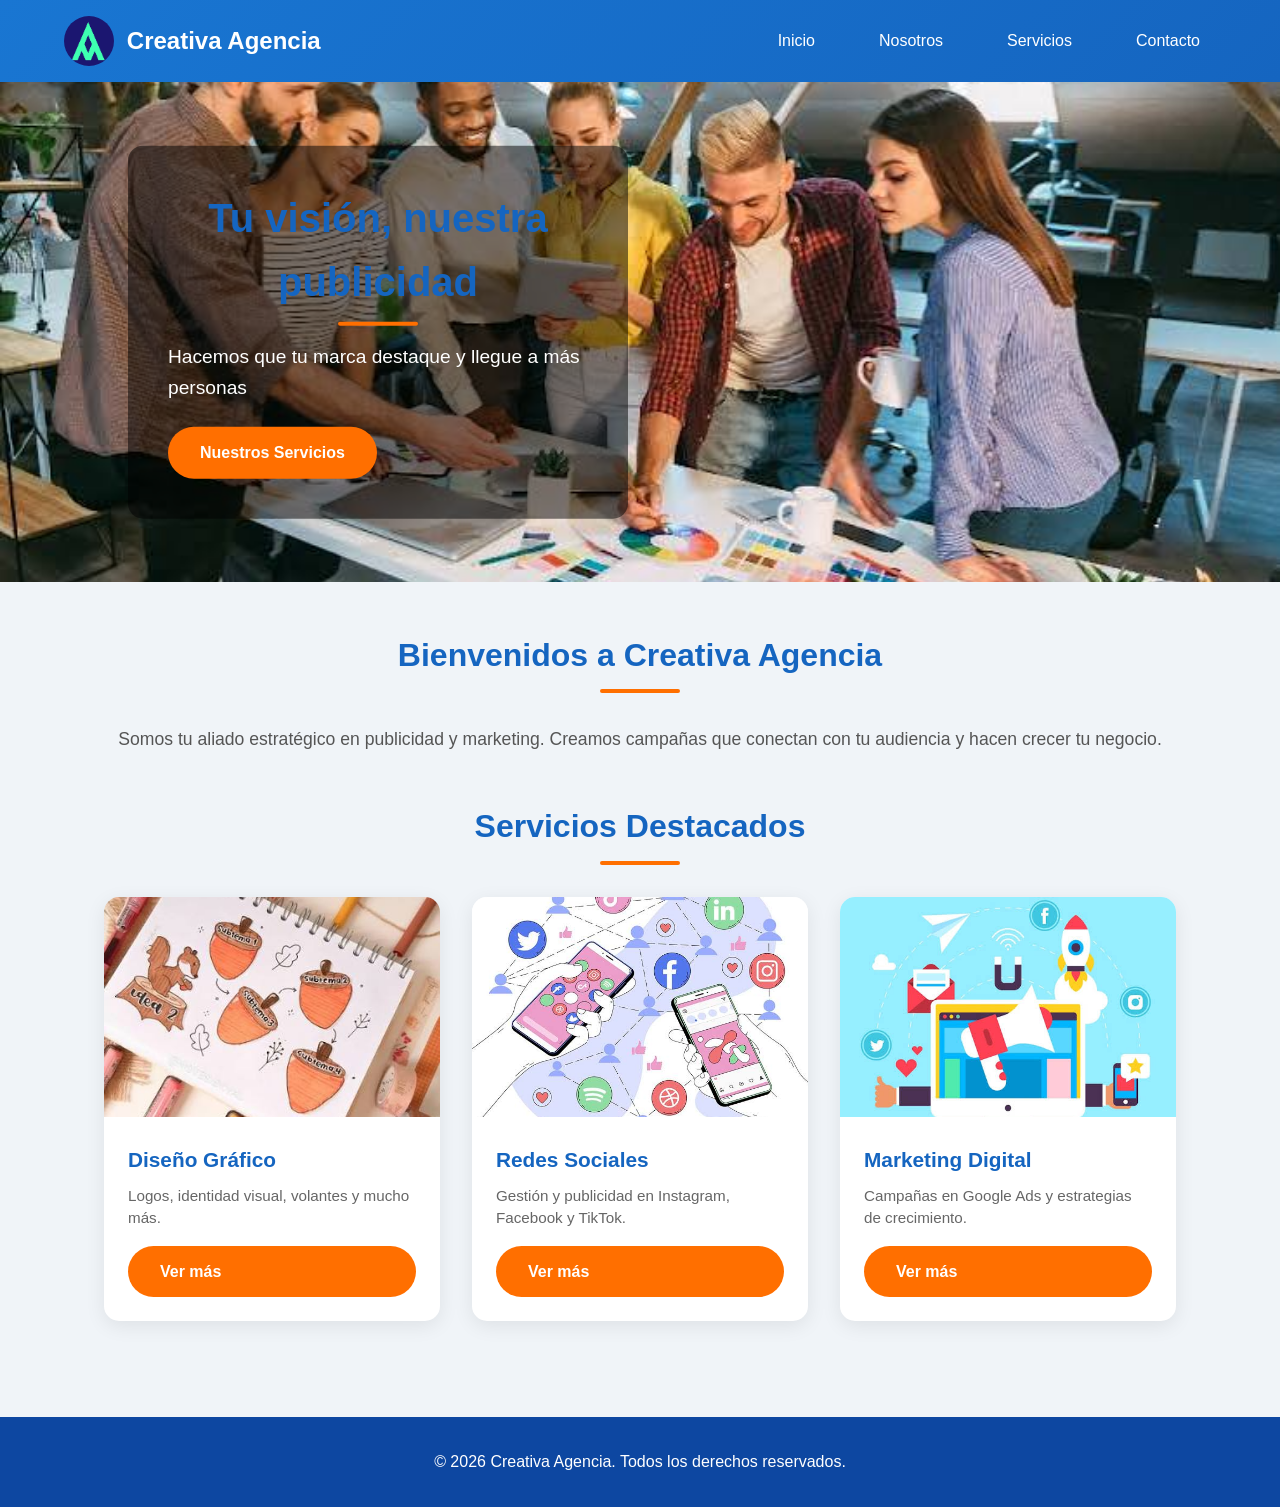
<file: index.html>
<!DOCTYPE html>
<html lang="es">
<head>
    <meta charset="UTF-8">
    <meta name="viewport" content="width=device-width, initial-scale=1.0">
    <title>Creativa Agencia — Inicio</title>
    <link rel="stylesheet" href="assets/css/style.css">
</head>
<body>
    <header>
        <div class="logo">
            <img src="assets/img/logo.png" alt="Logo Creativa Agencia">
            <h1>Creativa Agencia</h1>
        </div>
        <nav>
            <ul>
                <li><a href="index.html">Inicio</a></li>
                <li><a href="nosotros.html">Nosotros</a></li>
                <li><a href="servicios.html">Servicios</a></li>
                <li><a href="contacto.html">Contacto</a></li>
            </ul>
        </nav>
    </header>

    <section class="banner">
        <img src="assets/img/banner.jpg" alt="Publicidad creativa que hace crecer tu negocio">
        <div class="banner-texto">
            <h2>Tu visión, nuestra publicidad</h2>
            <p>Hacemos que tu marca destaque y llegue a más personas</p>
            <a href="servicios.html" class="btn">Nuestros Servicios</a>
        </div>
    </section>

    <main>
        <section class="bienvenida">
            <h2>Bienvenidos a Creativa Agencia</h2>
            <p>Somos tu aliado estratégico en publicidad y marketing. Creamos campañas que conectan con tu audiencia y hacen crecer tu negocio.</p>
        </section>

        <section class="destacados">
            <h2>Servicios Destacados</h2>
            <div class="grid-servicios">
                <div class="tarjeta">
                    <img src="assets/img/servicios/serv1.jpg" alt="Diseño Gráfico">
                    <h3>Diseño Gráfico</h3>
                    <p>Logos, identidad visual, volantes y mucho más.</p>
                    <a href="servicios.html" class="btn">Ver más</a>
                </div>
                <div class="tarjeta">
                    <img src="assets/img/servicios/serv2.jpg" alt="Publicidad en Redes Sociales">
                    <h3>Redes Sociales</h3>
                    <p>Gestión y publicidad en Instagram, Facebook y TikTok.</p>
                    <a href="servicios.html" class="btn">Ver más</a>
                </div>
                <div class="tarjeta">
                    <img src="assets/img/servicios/serv3.jpg" alt="Marketing Digital">
                    <h3>Marketing Digital</h3>
                    <p>Campañas en Google Ads y estrategias de crecimiento.</p>
                    <a href="servicios.html" class="btn">Ver más</a>
                </div>
            </div>
        </section>
    </main>

    <footer>
        <p>&copy; 2026 Creativa Agencia. Todos los derechos reservados.</p>
    </footer>
</body>
</html>
</file>
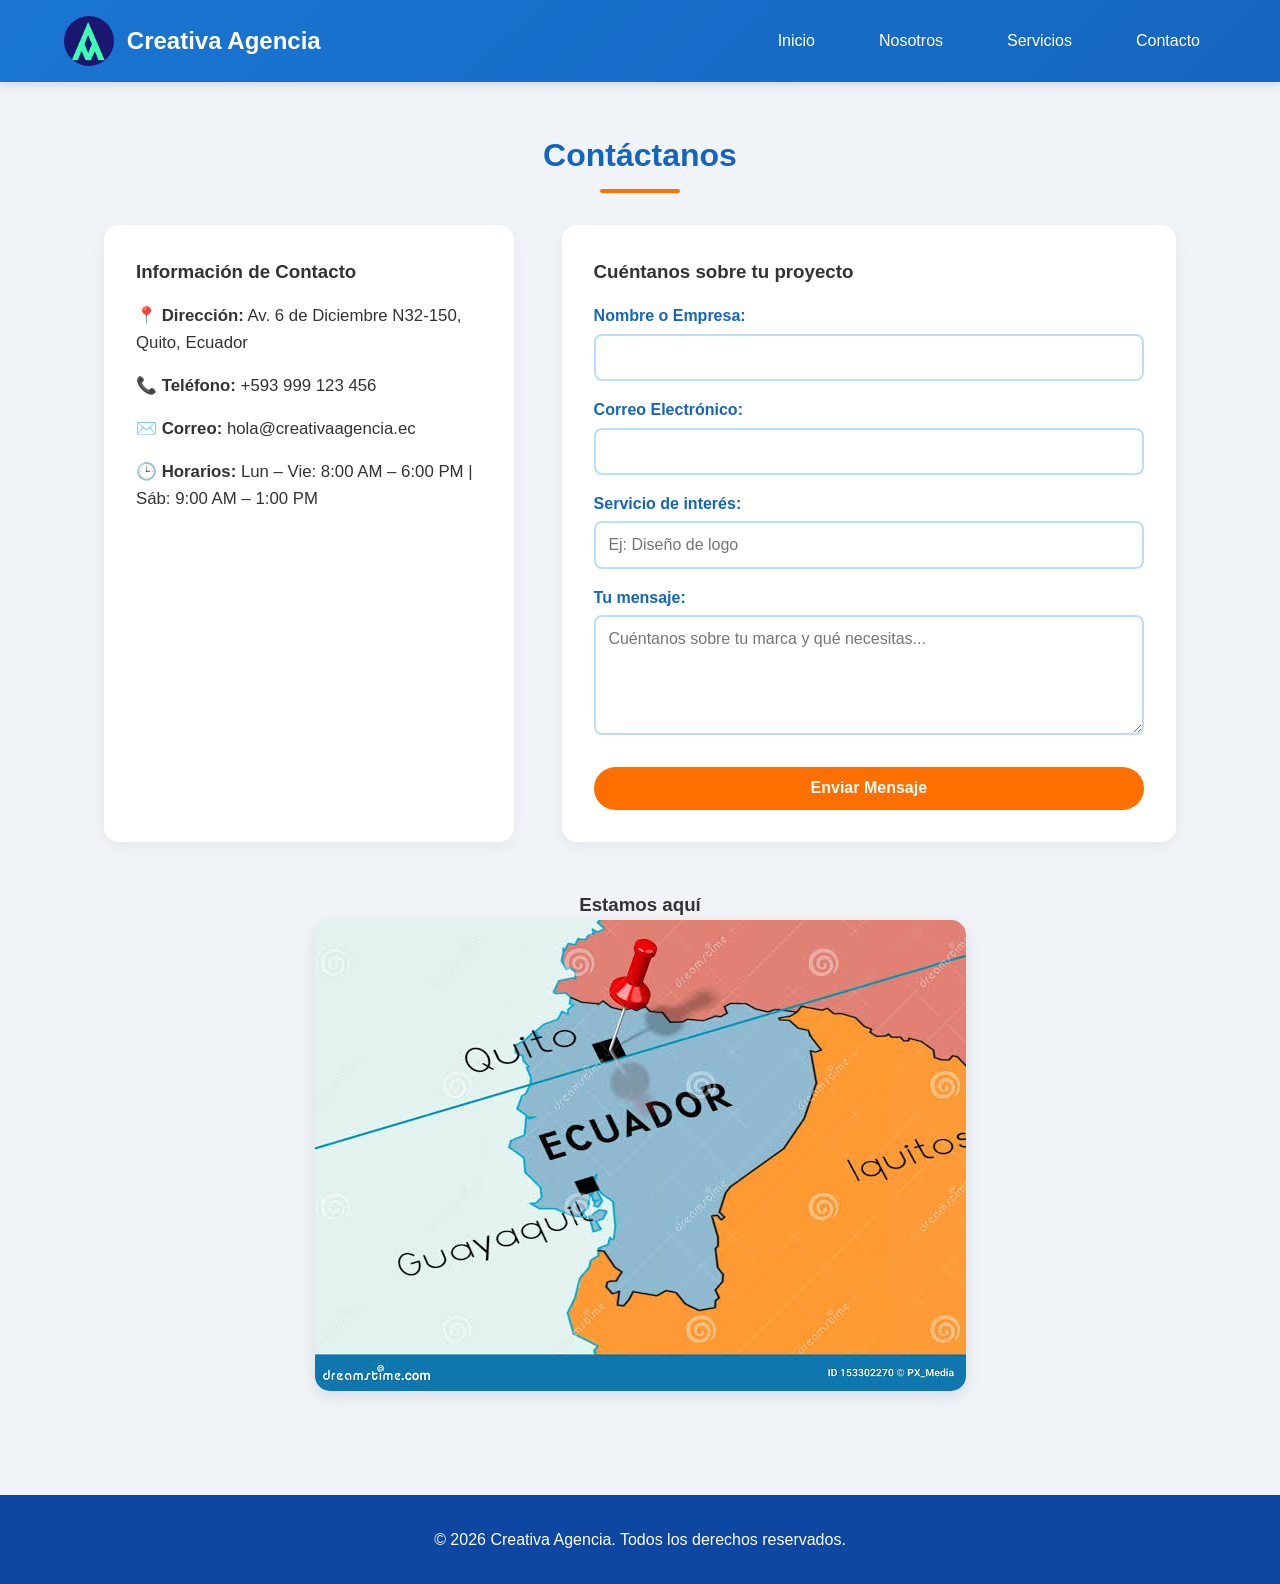
<file: contacto.html>
<!DOCTYPE html>
<html lang="es">
<head>
    <meta charset="UTF-8">
    <meta name="viewport" content="width=device-width, initial-scale=1.0">
    <title>Contacto — Creativa Agencia</title>
    <link rel="stylesheet" href="assets/css/style.css">
</head>
<body>
    <header>
        <div class="logo">
            <img src="assets/img/logo.png" alt="Logo Creativa Agencia">
            <h1>Creativa Agencia</h1>
        </div>
        <nav>
            <ul>
                <li><a href="index.html">Inicio</a></li>
                <li><a href="nosotros.html">Nosotros</a></li>
                <li><a href="servicios.html">Servicios</a></li>
                <li><a href="contacto.html">Contacto</a></li>
            </ul>
        </nav>
    </header>

    <main class="contacto">
        <h2>Contáctanos</h2>

        <div class="contenedor-contacto">
            <div class="info-contacto">
                <h3>Información de Contacto</h3>
                <p><strong>📍 Dirección:</strong> Av. 6 de Diciembre N32-150, Quito, Ecuador</p>
                <p><strong>📞 Teléfono:</strong> +593 999 123 456</p>
                <p><strong>✉️ Correo:</strong> hola@creativaagencia.ec</p>
                <p><strong>🕒 Horarios:</strong> Lun – Vie: 8:00 AM – 6:00 PM | Sáb: 9:00 AM – 1:00 PM</p>
            </div>

            <div class="formulario-contacto">
                <h3>Cuéntanos sobre tu proyecto</h3>
                <form>
                    <label for="nombre">Nombre o Empresa:</label>
                    <input type="text" id="nombre" name="nombre" required>

                    <label for="correo">Correo Electrónico:</label>
                    <input type="email" id="correo" name="correo" required>

                    <label for="asunto">Servicio de interés:</label>
                    <input type="text" id="asunto" name="asunto" placeholder="Ej: Diseño de logo">

                    <label for="mensaje">Tu mensaje:</label>
                    <textarea id="mensaje" name="mensaje" rows="5" required placeholder="Cuéntanos sobre tu marca y qué necesitas..."></textarea>

                    <button type="submit" class="btn">Enviar Mensaje</button>
                </form>
            </div>
        </div>

        <div class="mapa">
            <h3>Estamos aquí</h3>
            <img src="assets/img/mapa.jpg" alt="Ubicación de Creativa Agencia en el mapa">
        </div>
    </main>

    <footer>
        <p>&copy; 2026 Creativa Agencia. Todos los derechos reservados.</p>
    </footer>
</body>
</html>
</file>
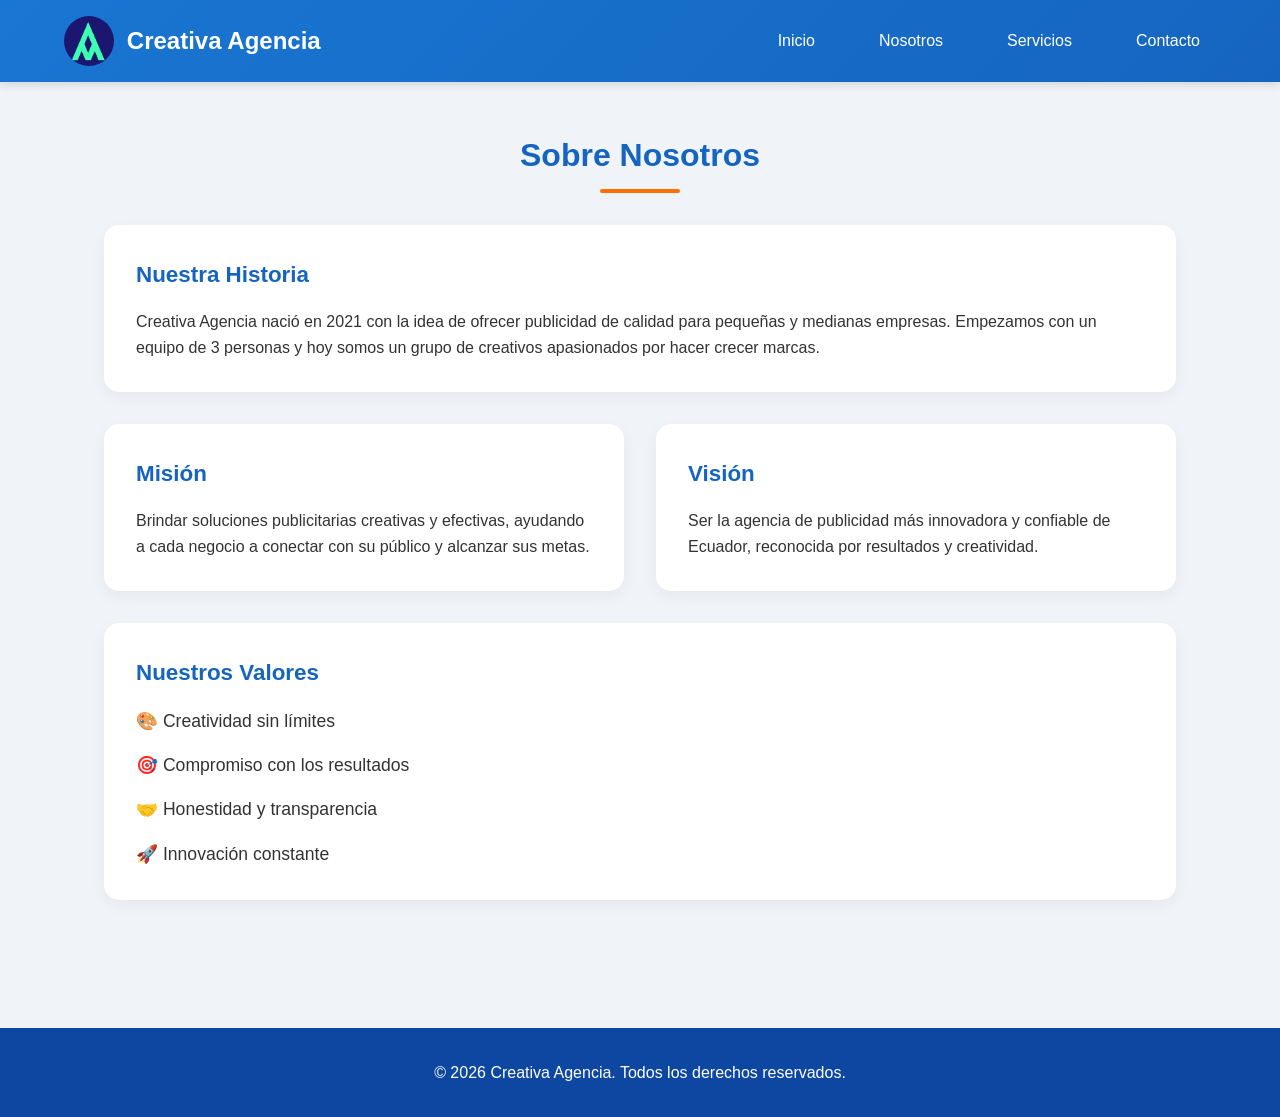
<file: nosotros.html>
<!DOCTYPE html>
<html lang="es">
<head>
    <meta charset="UTF-8">
    <meta name="viewport" content="width=device-width, initial-scale=1.0">
    <title>Nosotros — Creativa Agencia</title>
    <link rel="stylesheet" href="assets/css/style.css">
</head>
<body>
    <header>
        <div class="logo">
            <img src="assets/img/logo.png" alt="Logo Creativa Agencia">
            <h1>Creativa Agencia</h1>
        </div>
        <nav>
            <ul>
                <li><a href="index.html">Inicio</a></li>
                <li><a href="nosotros.html">Nosotros</a></li>
                <li><a href="servicios.html">Servicios</a></li>
                <li><a href="contacto.html">Contacto</a></li>
            </ul>
        </nav>
    </header>

    <main class="nosotros">
        <h2>Sobre Nosotros</h2>

        <section class="historia">
            <h3>Nuestra Historia</h3>
            <p>Creativa Agencia nació en 2021 con la idea de ofrecer publicidad de calidad para pequeñas y medianas empresas. Empezamos con un equipo de 3 personas y hoy somos un grupo de creativos apasionados por hacer crecer marcas.</p>
        </section>

        <section class="mision-vision">
            <div class="columna">
                <h3>Misión</h3>
                <p>Brindar soluciones publicitarias creativas y efectivas, ayudando a cada negocio a conectar con su público y alcanzar sus metas.</p>
            </div>
            <div class="columna">
                <h3>Visión</h3>
                <p>Ser la agencia de publicidad más innovadora y confiable de Ecuador, reconocida por resultados y creatividad.</p>
            </div>
        </section>

        <section class="valores">
            <h3>Nuestros Valores</h3>
            <ul>
                <li>🎨 Creatividad sin límites</li>
                <li>🎯 Compromiso con los resultados</li>
                <li>🤝 Honestidad y transparencia</li>
                <li>🚀 Innovación constante</li>
            </ul>
        </section>
    </main>

    <footer>
        <p>&copy; 2026 Creativa Agencia. Todos los derechos reservados.</p>
    </footer>
</body>
</html>
</file>
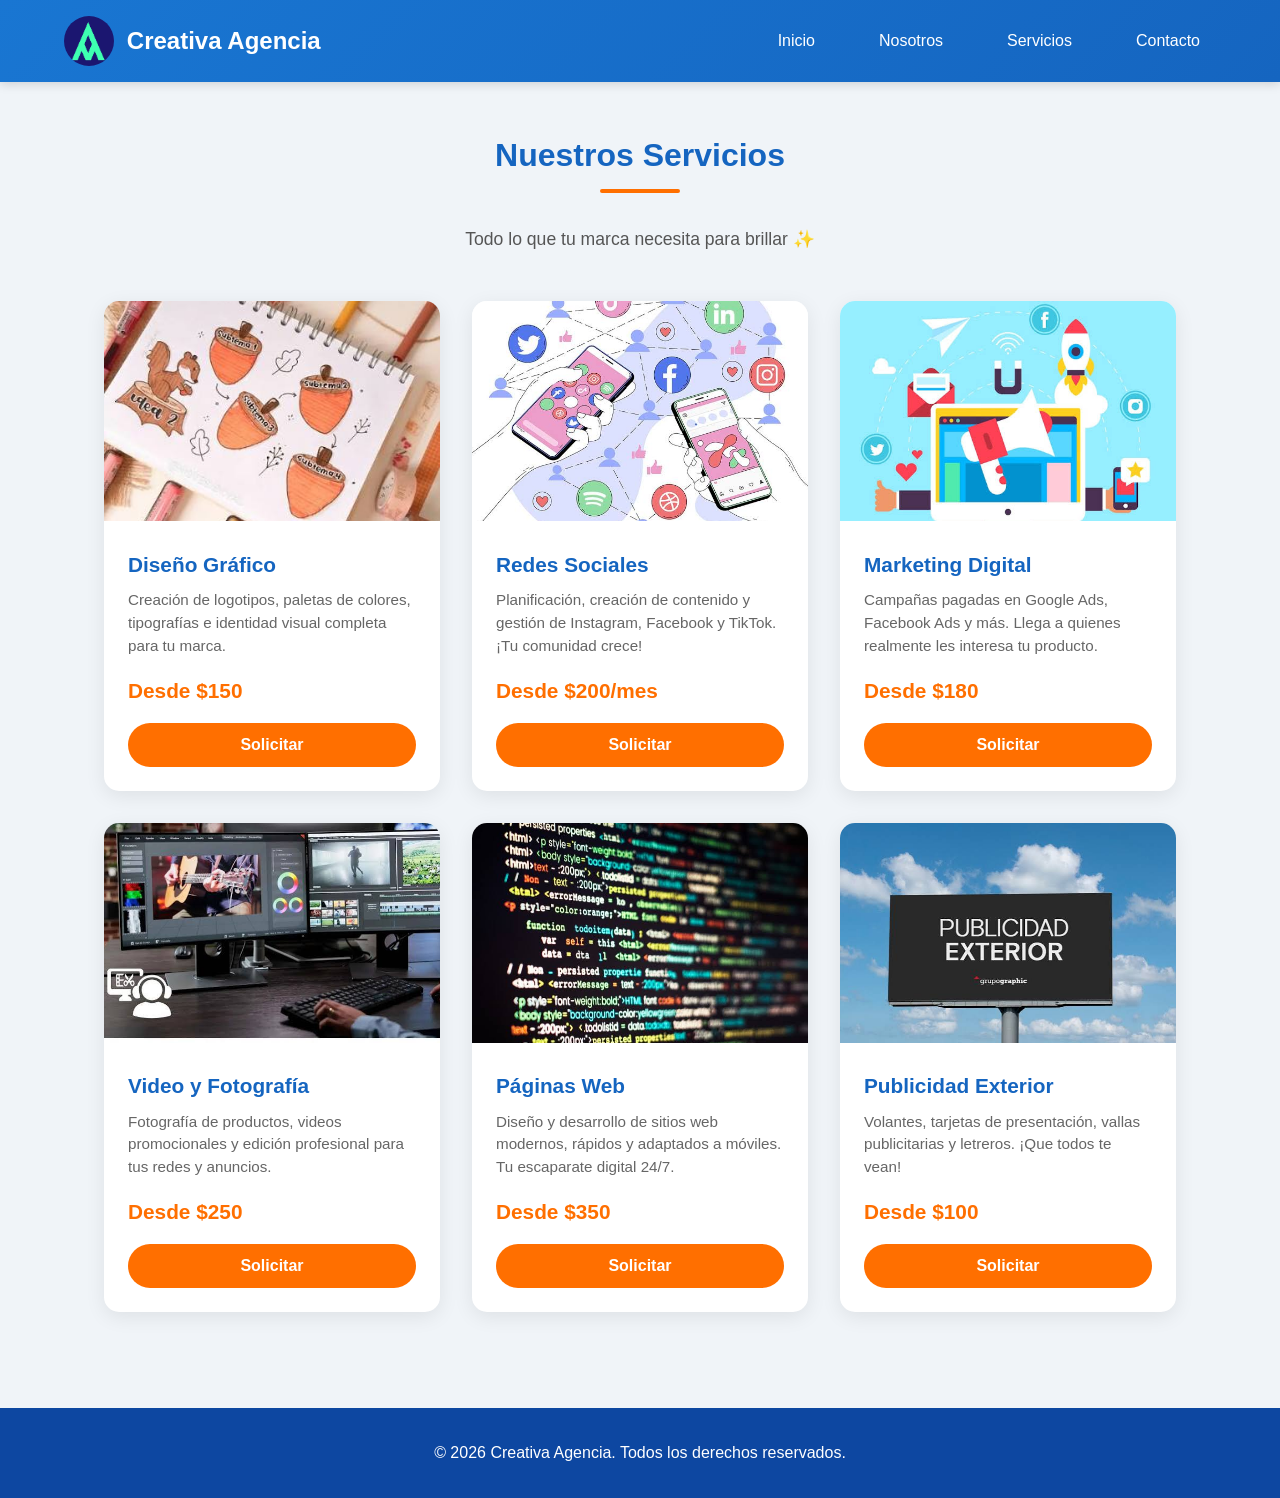
<file: servicios.html>
<!DOCTYPE html>
<html lang="es">
<head>
    <meta charset="UTF-8">
    <meta name="viewport" content="width=device-width, initial-scale=1.0">
    <title>Servicios — Creativa Agencia</title>
    <link rel="stylesheet" href="assets/css/style.css">
</head>
<body>
    <header>
        <div class="logo">
            <img src="assets/img/logo.png" alt="Logo Creativa Agencia">
            <h1>Creativa Agencia</h1>
        </div>
        <nav>
            <ul>
                <li><a href="index.html">Inicio</a></li>
                <li><a href="nosotros.html">Nosotros</a></li>
                <li><a href="servicios.html">Servicios</a></li>
                <li><a href="contacto.html">Contacto</a></li>
            </ul>
        </nav>
    </header>

    <main class="servicios">
        <h2>Nuestros Servicios</h2>
        <p class="subtitulo">Todo lo que tu marca necesita para brillar ✨</p>

        <div class="grid-servicios">
            <div class="tarjeta">
                <img src="assets/img/servicios/serv1.jpg" alt="Diseño Gráfico e Identidad Visual">
                <h3>Diseño Gráfico</h3>
                <p>Creación de logotipos, paletas de colores, tipografías e identidad visual completa para tu marca.</p>
                <span class="precio">Desde $150</span>
                <button class="btn">Solicitar</button>
            </div>

            <div class="tarjeta">
                <img src="assets/img/servicios/serv2.jpg" alt="Gestión de Redes Sociales">
                <h3>Redes Sociales</h3>
                <p>Planificación, creación de contenido y gestión de Instagram, Facebook y TikTok. ¡Tu comunidad crece!</p>
                <span class="precio">Desde $200/mes</span>
                <button class="btn">Solicitar</button>
            </div>

            <div class="tarjeta">
                <img src="assets/img/servicios/serv3.jpg" alt="Publicidad en Google y Redes">
                <h3>Marketing Digital</h3>
                <p>Campañas pagadas en Google Ads, Facebook Ads y más. Llega a quienes realmente les interesa tu producto.</p>
                <span class="precio">Desde $180</span>
                <button class="btn">Solicitar</button>
            </div>

            <div class="tarjeta">
                <img src="assets/img/servicios/serv4.jpg" alt="Producción de Video y Fotografía">
                <h3>Video y Fotografía</h3>
                <p>Fotografía de productos, videos promocionales y edición profesional para tus redes y anuncios.</p>
                <span class="precio">Desde $250</span>
                <button class="btn">Solicitar</button>
            </div>

            <div class="tarjeta">
                <img src="assets/img/servicios/serv5.jpg" alt="Desarrollo de Páginas Web">
                <h3>Páginas Web</h3>
                <p>Diseño y desarrollo de sitios web modernos, rápidos y adaptados a móviles. Tu escaparate digital 24/7.</p>
                <span class="precio">Desde $350</span>
                <button class="btn">Solicitar</button>
            </div>

            <div class="tarjeta">
                <img src="assets/img/servicios/serv6.jpg" alt="Impresos y Publicidad Exterior">
                <h3>Publicidad Exterior</h3>
                <p>Volantes, tarjetas de presentación, vallas publicitarias y letreros. ¡Que todos te vean!</p>
                <span class="precio">Desde $100</span>
                <button class="btn">Solicitar</button>
            </div>
        </div>
    </main>

    <footer>
        <p>&copy; 2026 Creativa Agencia. Todos los derechos reservados.</p>
    </footer>
</body>
</html>
</file>
<file: assets/css/style.css>
/* === RESET GENERAL === */
* {
    margin: 0;
    padding: 0;
    box-sizing: border-box;
    font-family: 'Segoe UI', Tahoma, Geneva, Verdana, sans-serif;
}

body {
    line-height: 1.6;
    color: #333;
    background-color: #f0f4f8;
}

a { text-decoration: none; color: inherit; }
ul { list-style: none; }
img { max-width: 100%; height: auto; }

/* === ENCABEZADO === */
header {
    background: linear-gradient(135deg, #1976d2, #1565c0);
    color: white;
    padding: 1rem 5%;
    display: flex;
    justify-content: space-between;
    align-items: center;
    flex-wrap: wrap;
    box-shadow: 0 2px 10px rgba(0,0,0,0.15);
}

.logo {
    display: flex;
    align-items: center;
    gap: 0.8rem;
}

.logo img {
    width: 50px;
    height: 50px;
    border-radius: 50%;
    object-fit: cover;
}

.logo h1 { font-size: 1.5rem; font-weight: 700; }

nav ul { display: flex; gap: 2rem; flex-wrap: wrap; }

nav a {
    font-weight: 500;
    padding: 0.5rem 1rem;
    border-radius: 5px;
    transition: background 0.3s ease;
}

nav a:hover { background: rgba(255,255,255,0.2); }

/* === BOTONES === */
.btn {
    display: inline-block;
    background: #ff6f00;
    color: white;
    padding: 0.8rem 2rem;
    border-radius: 30px;
    font-weight: 600;
    border: none;
    cursor: pointer;
    transition: all 0.3s ease;
    font-size: 1rem;
}

.btn:hover {
    background: #e65100;
    transform: translateY(-2px);
    box-shadow: 0 5px 15px rgba(255, 111, 0, 0.3);
}

/* === BANNER === */
.banner {
    position: relative;
    height: 500px;
    overflow: hidden;
}

.banner img {
    width: 100%;
    height: 100%;
    object-fit: cover;
}

.banner-texto {
    position: absolute;
    top: 50%;
    left: 10%;
    transform: translateY(-50%);
    color: white;
    background: rgba(0,0,0,0.5);
    padding: 2.5rem;
    border-radius: 15px;
    max-width: 500px;
}

.banner-texto h2 { font-size: 2.5rem; margin-bottom: 1rem; }
.banner-texto p { font-size: 1.2rem; margin-bottom: 1.5rem; }

/* === CONTENEDORES GENERALES === */
main {
    max-width: 1200px;
    margin: 0 auto;
    padding: 3rem 5%;
}

h2 {
    text-align: center;
    font-size: 2rem;
    color: #1565c0;
    margin-bottom: 2rem;
    position: relative;
}

h2::after {
    content: '';
    display: block;
    width: 80px;
    height: 4px;
    background: #ff6f00;
    margin: 0.5rem auto 0;
    border-radius: 2px;
}

.bienvenida, .subtitulo {
    text-align: center;
    font-size: 1.1rem;
    color: #555;
    margin-bottom: 3rem;
}

/* === GRID DE SERVICIOS === */
.grid-servicios {
    display: grid;
    grid-template-columns: repeat(auto-fit, minmax(320px, 1fr));
    gap: 2rem;
}

.tarjeta {
    background: white;
    border-radius: 15px;
    overflow: hidden;
    box-shadow: 0 5px 20px rgba(0,0,0,0.08);
    transition: transform 0.3s ease, box-shadow 0.3s ease;
}

.tarjeta:hover {
    transform: translateY(-8px);
    box-shadow: 0 10px 30px rgba(25, 118, 210, 0.15);
}

.tarjeta img {
    width: 100%;
    height: 220px;
    object-fit: cover;
}

.tarjeta h3 {
    font-size: 1.3rem;
    color: #1565c0;
    padding: 1.2rem 1.5rem 0.5rem;
}

.tarjeta p {
    padding: 0 1.5rem 1rem;
    color: #666;
    font-size: 0.95rem;
    line-height: 1.5;
}

.precio {
    display: block;
    padding: 0 1.5rem 1rem;
    font-size: 1.3rem;
    font-weight: 700;
    color: #ff6f00;
}

.tarjeta .btn { margin: 0 1.5rem 1.5rem; width: calc(100% - 3rem); }

/* === NOSOTROS === */
.nosotros .historia, .nosotros .valores {
    background: white;
    padding: 2rem;
    border-radius: 15px;
    margin-bottom: 2rem;
    box-shadow: 0 5px 15px rgba(0,0,0,0.05);
}

.nosotros h3 {
    color: #1565c0;
    margin-bottom: 1rem;
    font-size: 1.4rem;
}

.mision-vision {
    display: grid;
    grid-template-columns: 1fr 1fr;
    gap: 2rem;
    margin-bottom: 2rem;
}

.columna {
    background: white;
    padding: 2rem;
    border-radius: 15px;
    box-shadow: 0 5px 15px rgba(0,0,0,0.05);
}

.valores ul {
    display: flex;
    flex-direction: column;
    gap: 1rem;
    font-size: 1.1rem;
}

/* === CONTACTO === */
.contenedor-contacto {
    display: grid;
    grid-template-columns: 1fr 1.5fr;
    gap: 3rem;
    margin-bottom: 3rem;
}

.info-contacto, .formulario-contacto {
    background: white;
    padding: 2rem;
    border-radius: 15px;
    box-shadow: 0 5px 15px rgba(0,0,0,0.05);
}

.info-contacto p { margin: 1rem 0; font-size: 1.05rem; }

form label {
    display: block;
    margin: 1rem 0 0.3rem;
    font-weight: 600;
    color: #1565c0;
}

form input, form textarea {
    width: 100%;
    padding: 0.8rem;
    border: 2px solid #bbdefb;
    border-radius: 8px;
    font-size: 1rem;
    transition: border-color 0.3s;
}

form input:focus, form textarea:focus {
    outline: none;
    border-color: #1976d2;
}

form .btn { margin-top: 1.5rem; width: 100%; }

.mapa { text-align: center; margin-top: 3rem; }
.mapa img { border-radius: 15px; box-shadow: 0 5px 15px rgba(0,0,0,0.1); }

/* === PIE DE PÁGINA === */
footer {
    background: #0d47a1;
    color: white;
    text-align: center;
    padding: 2rem;
    margin-top: 3rem;
}

/* === RESPONSIVE ✅ === */
@media (max-width: 900px) {
    header { flex-direction: column; gap: 1rem; }
    .banner-texto { left: 5%; right: 5%; max-width: 100%; }
    .mision-vision, .contenedor-contacto { grid-template-columns: 1fr; }
}

@media (max-width: 600px) {
    nav ul { gap: 0.5rem; justify-content: center; }
    nav a { padding: 0.4rem 0.7rem; font-size: 0.9rem; }
    .banner-texto h2 { font-size: 1.8rem; }
    .grid-servicios { grid-template-columns: 1fr; }
    h2 { font-size: 1.5rem; }
}
</file>
